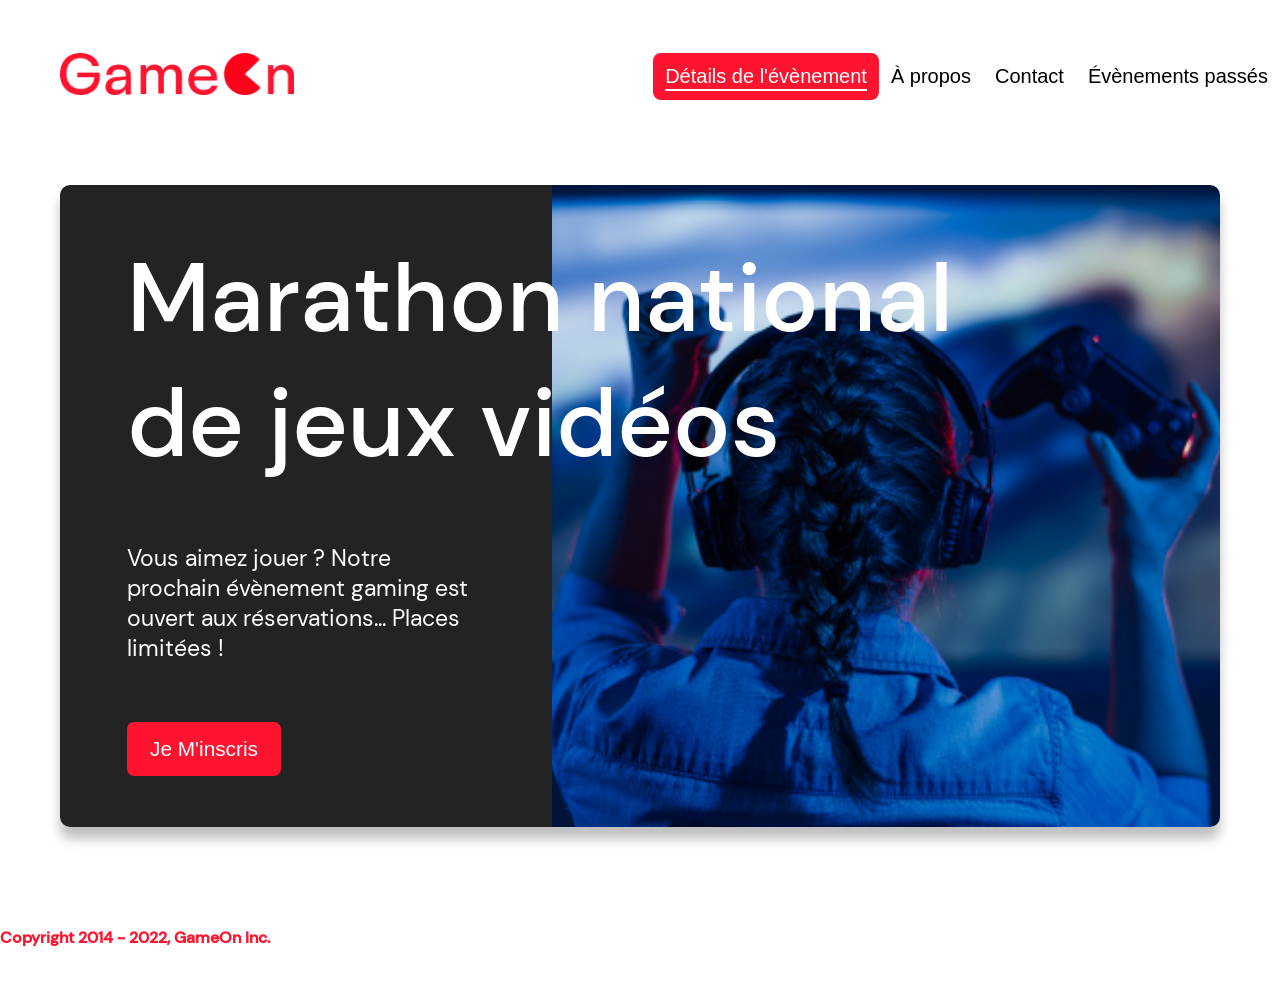
<file: index.html>
<!DOCTYPE html>
<html lang="en">
  <head>
    <meta charset="utf-8">
    <title>Reservation</title>
    <meta name="viewport" content="width=device-width,initial-scale=1">
    <link rel="stylesheet" href="modal.css">
    <link rel="stylesheet" href="https://cdnjs.cloudflare.com/ajax/libs/font-awesome/4.7.0/css/font-awesome.min.css">
  </head>
  <body>
    <header class="topnav" id="myTopnav">
      <div class="header-logo">
        <img alt="logo" src="Logo.png" width="250">
      </div>
      <div class="main-navbar">
        <a href="#" class="active"><span>Détails de l'évènement</span></a>
        <a href="#"><span>À propos</span></a>
        <a href="#"><span>Contact</span></a>
        <a href="#"><span>Évènements passés</span></a>
      </div>
      <a href="#" id="mobile-nav-btn" class="icon">
        <i class="fa fa-bars"></i>
      </a>
    </header>
    <main>
      <div class="hero-section">
        <div class="hero-content">
          <h1 class="hero-headline">
            Marathon national<br>
            de jeux vidéos
          </h1>
          <p class="hero-text">
            Vous aimez jouer ? Notre prochain évènement gaming est ouvert
            aux réservations... Places limitées !
          </p>
          <button class="btn-signup modal-btn">
            je m'inscris
          </button>
        </div>
        <div class="hero-img">
          <img src="./bg_img.jpg" width="354" height="329" alt="img">
        </div>
        <button class="btn-signup modal-btn">
          je m'inscris
        </button>
      </div>

      <div class="bground">          
        <div class="modal-body">
          <button type="button" id="close-modal-btn-cross" class="close close-modal-btn">
          </button>
          <form
            name="reserve"
            action="#"
            method="get"
            id="form-signup"
            novalidate
          >
            <fieldset >
              <div
                class="formData"
                data-error="Veuillez remplir ce champs"
              >
                <label for="first">Prénom</label>
                <input
                  class="text-control"
                  type="text"
                  id="first"
                  name="first"
                  minlength="2"
                  required
                >
              </div>
              <div
                class="formData"
                data-error="Veuillez remplir ce champs"  
              >
                <label for="last">Nom</label>
                <input
                  class="text-control"
                  type="text"
                  id="last"
                  name="last"
                  minlength="2"
                  required
                >
              </div>
              <div
                class="formData"
                data-error="Veuillez remplir ce champs"
              >
                <label for="email">E-mail</label>
                <input
                  class="text-control"
                  type="email"
                  id="email"
                  name="email"
                  pattern="^(.)+@[a-z0-9\.\-]+\.[a-z]{2,4}$"
                  required
                >
              </div>
              <div
                class="formData"
                data-error="Vous devez entrer votre date de naissance"  
              >
                <label for="birthdate">Date de naissance</label>
                <input
                  class="text-control"
                  type="date"
                  id="birthdate"
                  name="birthdate"
                  data-error="Vous devez entrer votre date de naissance"
                  required
                >
              </div>
              <div
                class="formData">
                <label for="quantity">À combien de tournois GameOn avez-vous déjà participé ?</label>
                <input type="number" class="text-control" id="quantity" name="quantity" min="0" max="99" required>
              </div>
            </fieldset>
            <fieldset>
              <div
                class="formData"
                data-error="Vous devez choisir une option"  
              >
                <p class="text-label">A quel tournoi souhaitez-vous participer cette année ?</p>
                <div class="form-radio">
                  <input
                    class="checkbox-input"
                    type="radio"
                    id="location1"
                    name="location"
                    value="New York"
                    required
                  >
                  <label class="checkbox-label" for="location1">
                    <span class="checkbox-icon"></span>
                    New York</label
                  >
                  <input
                    class="checkbox-input"
                    type="radio"
                    id="location2"
                    name="location"
                    value="San Francisco"
                  >
                  <label class="checkbox-label" for="location2">
                    <span class="checkbox-icon"></span>
                    San Francisco</label
                  >
                  <input
                    class="checkbox-input"
                    type="radio"
                    id="location4"
                    name="location"
                    value="Chicago"
                  >
                  <label class="checkbox-label" for="location4">
                    <span class="checkbox-icon"></span>
                    Chicago</label
                  >
                  <input
                    class="checkbox-input"
                    type="radio"
                    id="location5"
                    name="location"
                    value="Boston"
                  >
                  <label class="checkbox-label" for="location5">
                    <span class="checkbox-icon"></span>
                    Boston</label
                  >
                  <input
                    class="checkbox-input"
                    type="radio"
                    id="location6"
                    name="location"
                    value="Portland"
                  >
                  <label class="checkbox-label" for="location6">
                    <span class="checkbox-icon"></span>
                    Portland</label
                  >
                </div>
              </div>
            </fieldset>
            <fieldset>
              <div
                class="formData form-checkbox"
                data-error="Veuillez accepter les conditions générales d'utilisation"  
              >
                <input
                  class="checkbox-input"
                  type="checkbox"
                  id="checkbox1"
                  name="checkboxcgu"
                  required
                >
                <label class="checkbox2-label" for="checkbox1">
                  <span class="checkbox-icon"></span>
                  J'ai lu et accepté les conditions d'utilisation.
                </label>
              </div>
              <div
                class="formData form-checkbox"
                data-error="Veuillez accepter les conditions générales d'utilisation"  
              >
                <input class="checkbox-input" type="checkbox" id="checkbox2" name="checkbox">
                <label class="checkbox2-label" for="checkbox2">
                  <span class="checkbox-icon"></span>
                  Je souhaite être prévenu des prochains évènements.
                </label>
              </div>
            </fieldset>              
            <input
              id="reserve-btn-submit"
              class="button btn-submit"
              type="submit"
              value="C'est parti"
            >
          </form>
          <section class="success-message">
            <h2>Merci pour votre inscription</h2>
            <button class="button btn-submit close-modal-btn" type="button">
              Fermer
            </button>
          </section>
        </div>
      </div>
    </main>
    <footer>
      <p class="copyrights">
        Copyright 2014 - 2022, GameOn Inc.
      </p>
    </footer>
    <script src="modal.js"></script>
  </body>
</html>
</file>
<file: modal.css>
@font-face {
  font-family: "DM Sans";
  font-style: normal;
  font-weight: 400;
  src: url('./DM_Sans/DMSans-Regular.ttf');
}

@font-face {
  font-family: "DM Sans";
  font-style: normal;
  font-weight: 500;
  src: url('./DM_Sans/DMSans-Medium.ttf');
}

:root {
  --font-default: "DM Sans", Arial, Helvetica, sans-serif;
  --font-slab: var(--font-default);
  --modal-duration: 0.8s;

  --background-color-primary: #fe142f;
  --background-color-secondary: #232323;
  --background-color-tertiary: #c4c4c4;
  --background-color-quaternary: #ffffff;
  --background-color-quinary: #3876ac;
  --background-color-sextary: #279e7a;

  --color-font-primary: #000000;
  --color-font-secondary: #ffffff;
  --color-font-tertiary: #ff001b;
  --color-font-error: #e54858;
}
* {
  box-sizing: border-box;
  margin: 0;
  padding: 0;
}

/************************/
/***** Common Style *****/
/************************/

body {
  margin: 0;
  display: flex;
  flex-direction: column;
  font-family: var(--font-default);
  font-size: 18px;
  max-width: 1360px;
  margin: 0 auto;
}

p {
  margin-top: 11px;
  margin-bottom: 13px;
}

img {
  padding-right: 1rem;
}

fieldset {
  border: none;
}

/*************************/
/******* Main Page *******/
/*************************/

.topnav {
  margin: 53px 60px 84px;
  margin-right: 0;
}
.header-logo {
    float: left;
}
.main-navbar {
    float: right;
}
.topnav a {
  float: left;
  border-radius: 8px;
  display: block;
  text-underline-offset: 6px;
  line-height: 23.44px;
  color: var(--color-font-primary);
  text-align: center;
  padding: 12px 12px;
  text-decoration: none;
  font-size: 20px;
  font-family: Roboto, sans-serif;
}

.topnav a:hover {
  background-color: var(--background-color-primary);
  color: var(--color-font-secondary);
}

.topnav a.active {
  background-color: var(--background-color-primary);
  color: var(--color-font-secondary);
  text-decoration: underline;
}

.topnav .icon {
  display: none;
  color: var(--color-font-tertiary);
}

main {
  font-size: 130%;
  font-weight: bolder;
  color: black;
  margin: 0 60px;
  border-radius: 2rem;
  text-align: justify;


}

.modal-btn {
  font-size: 145%;
  background: var(--background-color-primary);
  display: flex;
  margin: auto;
  padding: 2em;
  color: var(--color-font-secondary);
  padding: 0.75rem 2.5rem;
  border-radius: 1rem;
  cursor: pointer;
}

.modal-btn:hover {
  background: var(--background-color-quinary);
}

.footer {
  margin: 20px;
  padding: 10px;
  font-family: var(--font-slab);
}

/* Modal form */

.button {
  background: var(--background-color-primary);
  margin-top: 0.5em;
  padding: 1em;
  color: var(--color-font-secondary);
  border-radius: 15px;
  cursor: pointer;
  font-size: 16px;
}

.button:hover {
  background: var(--background-color-quinary);
}

.smFont {
  font-size: 16px;
}

.bground {
  display: none;
  position: fixed;
  z-index: 1;
  left: 0;
  top: 0;
  height: 100%;
  width: 100%;
  overflow: auto;
  background-color: rgba(26, 39, 156, 0.4);
}

.modal-body {
  display: flex;
  flex-direction: column;
  padding: 49px 39px;
  margin: 15px auto;
  width: 100%;
  max-width: 500px;
  min-height: 850px;
  animation-name: modalopen;
  animation-duration: var(--modal-duration);
  background: var(--background-color-secondary);
  border-radius: 10px;
  overflow: hidden;
  position: relative;
  color: var(--color-font-secondary);
}

.modal-body .success-message,
#form-signup.submit-success {
  display: none;
}

#form-signup.submit-success ~ .success-message {
  display: flex;
  flex-direction: column;
  flex: 1;
}

.success-message h2 {
  margin: auto 0;
  text-align: center;
  font-weight: normal;
  font-size: 2.25rem;
}

label {
  display: block;
  font-family: var(--font-default);
  font-size: 0.875rem;
  font-weight: normal;
  margin-bottom: 17px;
  line-height: 1;
}
input {
  padding: 8px;
  border: 1px solid var(--background-color-tertiary);
  outline: none;
}
.text-control {
  border: 2px solid var(--background-color-quaternary);
  margin: 0;
  padding: 16px 20px;
  width: 100%;
  border-radius: 8px;
  font-size: 18px;
}
.formData[data-error]::after {
  content: attr(data-error);
  color: var(--color-font-error);
  display: block;
  font-size: 0.625rem;
  line-height: 0;
  margin-top: 11px;
  opacity: 0;
  transition: all 0.3s;
}
.formData.form-checkbox[data-error]::after {
  display: none;
}
.formData[data-error-visible="true"]::after {
  opacity: 1;
  line-height: 1;
  margin: 4px 0 5.5px;
}
.formData.form-checkbox[data-error-visible="true"]::after {
  display: block;
}
.formData[data-error-visible="true"] .text-control {
  border-color: var(--color-font-error);
}
.formData .form-radio {
  display: flex;
  flex-wrap: wrap;
  gap: 7px 24px;
}

.checkbox-label,
.checkbox2-label {
  display: inline-flex;
  align-items: center;
  font-size: 12px;
  font-weight: normal;
  margin-bottom: 0;
}
.checkbox-label .checkbox-icon,
.checkbox2-label .checkbox-icon {
  display: flex;
  width: 25px;
  height: 25px;
  border: 1px solid var(--background-color-sextary);
  border-radius: 50%;
  text-indent: 29px;
  white-space: nowrap;
  align-items: center;
  justify-content: center;
  transition: 0.3s;
  margin-right: 6px;
}
.checkbox-label .checkbox-icon::after,
.checkbox2-label .checkbox-icon::after {
  content: "";
  width: 17px;
  height: 17px;
  background-color: var(--background-color-sextary);
  border-radius: 50%;
  transition: 0.3s;
  opacity: 0;
}
.checkbox-input {
  display: none;
}
.checkbox-input:checked + .checkbox-label .checkbox-icon::after,
.checkbox-input:checked + .checkbox2-label .checkbox-icon::after {
  opacity: 1;
}
.checkbox-input:checked + .checkbox2-label .checkbox-icon {
  background: var(--background-color-sextary);
}
.checkbox2-label .checkbox-icon {
  border-radius: 6px;
  border: 0;
  background: var(--background-color-tertiary);
}
.checkbox2-label .checkbox-icon::after {
  width: 10px;
  height: 5px;
  border-radius: 2px;
  background: transparent;
  border: 2px solid transparent;
  border-bottom-color: var(--background-color-quaternary);
  border-left-color: var(--background-color-quaternary);
  transform: rotate(-50deg);
  margin: 0 0 6px 1px;
}
.close {
  background: none;
  border: none;
  position: absolute;
  right: 15px;
  top: 15px;
  width: 32px;
  height: 32px;
  opacity: 1;
  cursor: pointer;
  transform: scale(0.7);
}
.close:before,
.close:after {
  position: absolute;
  top:0;
  left: 15px;
  content: " ";
  height: 33px;
  width: 3px;
  background-color: var(--background-color-quaternary);
}
.close:before {
  transform: rotate(45deg);
}
.close:after {
  transform: rotate(-45deg);
}
.btn-submit,
.btn-signup {
  background: var(--background-color-primary);
  display: block;
  margin: 0 auto;
  border-radius: 7px;
  font-size: 1rem;
  padding: 12px 82px;
  color: var(--color-font-secondary);
  cursor: pointer;
  border: 0;
}
/* custom select styles */
.custom-select {
  position: relative;
  font-family: Arial;
  font-size: 1.1rem;
  font-weight: normal;
}

.custom-select select {
  display: none;
}
.select-selected {
  background-color: var(--background-color-quaternary);
}

/* Style the arrow inside the select element: */
.select-selected:after {
  position: absolute;
  content: "";
  top: 10px;
  right: 13px;
  width: 11px;
  height: 11px;
  border: 3px solid transparent;
  border-bottom-color: var(--background-color-primary);
  border-left-color: var(--background-color-primary);
  transform: rotate(-48deg);
  border-radius: 5px 0 5px 0;
}

/* Point the arrow upwards when the select box is open (active): */
.select-selected.select-arrow-active:after {
  transform: rotate(135deg);
  top: 13px;
}

.select-items div,
.select-selected {
  color: var(--color-font-primary);
  padding: 11px 16px;
  border: 1px solid transparent;
  border-color: transparent transparent rgba(0, 0, 0, 0.1) transparent;
  cursor: pointer;
  border-radius: 8px;
  height: 48px;
}

/* Style items (options): */
.select-items {
  position: absolute;
  background-color: var(--background-color-quaternary);
  top: 89%;
  left: 0;
  right: 0;
  z-index: 99;
}

/* Hide the items when the select box is closed: */
.select-hide {
  display: none;
}

.select-items div:hover,
.same-as-selected {
  background-color: rgba(0, 0, 0, 0.1);
}
/* custom select end */
.text-label {
  font-weight: normal;
  font-size: 16px;
}
.hero-section {
  border-radius: 10px;
  display: flex;
  overflow: hidden;
  box-shadow: 0px 12px 12px 0px rgba(0, 0, 0, 0.25);

}
.hero-content {
  width: 100%;
  padding: 51px 67px;
  background: var(--background-color-secondary);
  color: var(--color-font-secondary);
  position: relative;
  text-align: left;
  min-width: 424px;
}
.hero-content > * {
  position: relative;
  z-index: 1;
}
.hero-headline {
  font-size: 6rem;
  font-weight: 500;
  white-space: nowrap;
}
.hero-text {
  font-weight: normal;
  margin-top: 57px;
  padding: 0;
}
.btn-signup {
  outline: none;
  text-transform: capitalize;
  font-size: 1.3rem;
  padding: 15px 23px;
  margin: 0;
  margin-top: 59px;
}
.hero-img {
  width: 165%;
}
.hero-img img {
  object-fit: cover;
  width: 100%;
  height: 100%;
  display: block;
  padding: 0;
}
.copyrights {
  color: var(--background-color-primary);
  padding: 0;
  font-size: 1rem;
  margin: 100px 0 60px;
  font-weight: bolder;
}
.hero-section > .btn-signup {
  display: none;
}
@media screen and (max-width: 1024px) {
  body {
    padding: 0 30px;
  }
  main {
    margin: 0;
  }
  .topnav {
    display: flex;
    align-items: center;
    justify-content: space-between;
    margin: 30px 0;
  }
  .topnav a {
    font-size: 1rem;
  }
  .header-logo img {
    width: 180px;
  }

  .hero-content {
    min-width: unset;
    max-width: 350px;
  }
  .hero-headline {
    font-size: 3.75rem;
  }
  .hero-text {
    font-size: 1.2rem;
  }
  .copyrights {
    margin: 29px 0;
    font-size: 0.625rem;
    text-align: center;
  }
}

@media screen and (max-width: 768px) {
  .topnav a {
    display: none;
    font-size: 1.25rem;
  }
  .topnav a.icon {
    display: block;
    padding: 10px;
  }
  .topnav a.active {
    text-decoration: none;
  }
  .topnav a.icon .fa {
    display: block;
  }
  .topnav.responsive {
    position: relative;
  }
  .topnav.responsive .main-navbar {
    position: absolute;
    z-index: 50;
    background-color: #fff;
    top: 0;
    right: 38px;
    border-radius: 10px;
    border: solid 1px rgba(0, 0, 0, 0.2);
  }
  .topnav.responsive a {
    float: none;
    display: block;
    text-align: left;
  }

  .hero-section {
    display: block;
    box-shadow: unset;
  }
  .hero-content {
    background: var(--background-color-quaternary);
    color: var(--color-font-primary);
    padding: 20px;
    max-width: unset;
  }
  .hero-content::after {
    content: unset;
  }
  .hero-content .btn-signup {
    display: none;
  }
  .hero-headline {
    font-size: 3.125rem;
    white-space: normal;
  }
  .hero-text {
    width: unset;
    margin: 24px 0 40px;
  }
  .hero-img {
    width: 100%;
  }
  .hero-img img {
    border-radius: 10px;
  }
  .hero-section > .btn-signup {
    display: block;
    margin: 29px auto 0;
    padding: 12px 35px;
  }
}

@media screen and (max-width: 414px) {
  .topnav.responsive .main-navbar {
    top: 40px;
    right: 0;
  }
  .topnav a:not(.icon) {
    font-size: 1rem;
  }
  .header-logo img {
    width: 108px;
  }
  .hero-content {
    padding: 0;
  }
  .hero-headline {
    font-size: 2.5rem;
  }
  .hero-text {
    font-size: 0.8125rem;
  }
  .formData label {
    margin-bottom: 10px;
  }
} 

@keyframes modalopen {
  from {
    opacity: 0;
    transform: translateY(-150px);
  }
  to {
    opacity: 1;
  }
}
</file>
